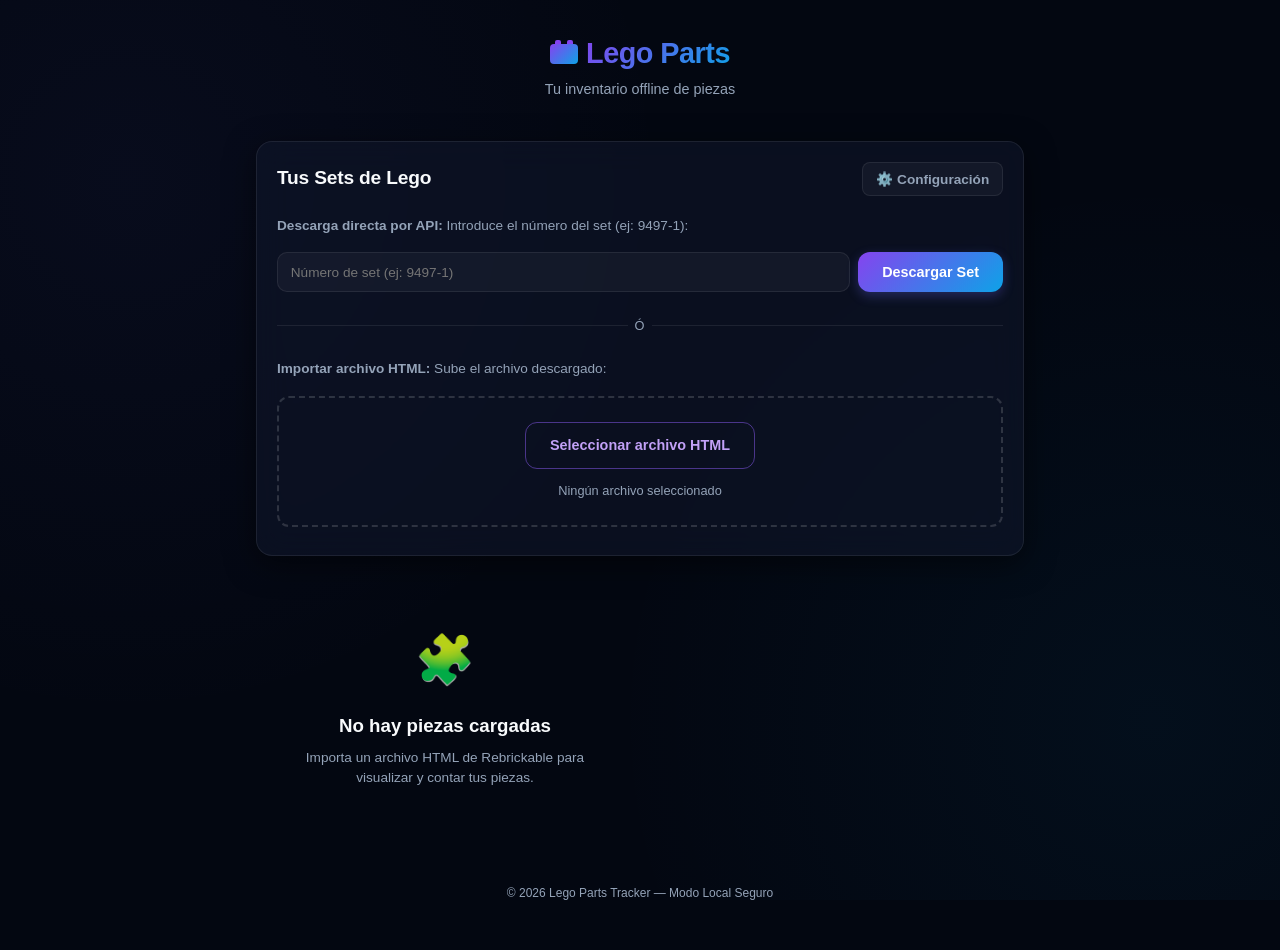
<file: index.html>
<!DOCTYPE html>
<html lang="es">
<head>
  <meta charset="UTF-8">
  <meta name="viewport" content="width=device-width, initial-scale=1.0, maximum-scale=1.0, user-scalable=no">
  <title>Lego Parts Tracker</title>
  
  <!-- Content Security Policy Estricta -->
  <meta http-equiv="Content-Security-Policy" content="default-src 'self'; img-src 'self' data: https://cdn.rebrickable.com https://rebrickable.com; style-src 'self' 'unsafe-inline'; script-src 'self'; connect-src 'self' https://cdn.rebrickable.com https://rebrickable.com https://api.allorigins.win;">
  
  <!-- Manifest para PWA -->
  <link rel="manifest" href="./manifest.json">
  <meta name="theme-color" content="#0f172a">
  <meta name="apple-mobile-web-app-capable" content="yes">
  <meta name="apple-mobile-web-app-status-bar-style" content="black-translucent">
  
  <link rel="stylesheet" href="./css/styles.css">
</head>
<body>
  <div class="app-container">
    <header class="app-header">
      <div class="header-logo">
        <span class="logo-brick"></span>
        <h1>Lego Parts</h1>
      </div>
      <p class="header-subtitle">Tu inventario offline de piezas</p>
    </header>

    <main class="app-main">
      <!-- Sección de Importación / Selección -->
      <section id="import-section" class="card">
        <div class="import-header">
          <h2>Tus Sets de Lego</h2>
          <button id="btn-toggle-config" class="btn btn-icon" title="Configurar API Key">⚙️ Configuración</button>
        </div>

        <!-- Panel de Configuración de API Key (Oculto por defecto) -->
        <div id="config-panel" class="config-panel" style="display: none;">
          <h3>Clave de API de Rebrickable</h3>
          <p class="info-text-sm">Introduce tu API Key personal (consíguela gratis en tu perfil de Rebrickable).</p>
          <div class="input-group">
            <input type="password" id="api-key-input" placeholder="Tu API Key..." class="search-input">
            <button id="btn-save-key" class="btn btn-success">Guardar</button>
          </div>
          <hr class="panel-hr">
        </div>

        <!-- Selector de Sets Guardados (Visible si hay sets) -->
        <div id="saved-sets-wrapper" class="saved-sets-wrapper" style="display: none;">
          <p class="info-text"><strong>Cargar set guardado:</strong> Selecciona una lista para empezar a contar:</p>
          <div class="set-selector-container">
            <select id="set-selector" class="set-selector">
              <!-- Se rellenará dinámicamente -->
            </select>
          </div>
          <div class="divider"><span>ó cargar nuevo set</span></div>
        </div>
        
        <!-- Importación por API de Rebrickable (Recomendado) -->
        <div class="api-import-wrapper">
          <p class="info-text"><strong>Descarga directa por API:</strong> Introduce el número del set (ej: 9497-1):</p>
          <div class="input-group">
            <input type="text" id="set-number-input" placeholder="Número de set (ej: 9497-1)" class="search-input">
            <button id="btn-import-api" class="btn btn-primary">Descargar Set</button>
          </div>
        </div>

        <!-- Divisor y Sección de URL ocultos visualmente pero presentes en el DOM -->
        <div class="divider" style="display: none;"><span>ó</span></div>
        
        <div class="url-import-wrapper" style="display: none;">
          <p class="info-text"><strong>Importar desde enlace:</strong> Pega la URL de la tabla de piezas:</p>
          <div class="input-group">
            <input type="url" id="rebrickable-url-input" placeholder="https://rebrickable.com/inventory/..." class="search-input">
            <button id="btn-import-url" class="btn btn-primary-outline">Importar Enlace</button>
          </div>
        </div>

        <div class="divider"><span>ó</span></div>

        <!-- Importación por Archivo Local -->
        <div class="file-import-wrapper">
          <p class="info-text"><strong>Importar archivo HTML:</strong> Sube el archivo descargado:</p>
          <div class="file-upload-wrapper">
            <label for="html-file-input" class="btn btn-primary-outline btn-upload">
              <span class="icon-upload"></span> Seleccionar archivo HTML
            </label>
            <input type="file" id="html-file-input" accept=".html" style="display: none;">
            <span id="file-name-display" class="file-name-text">Ningún archivo seleccionado</span>
          </div>
        </div>
      </section>

      <!-- Panel de Estadísticas y Control (Oculto inicialmente) -->
      <section id="stats-section" class="card stats-card" style="display: none;">
        <div class="stats-header">
          <h2 id="set-title">Nombre del Set</h2>
          <div class="stats-actions">
            <button id="btn-reset-set" class="btn btn-warning-outline btn-sm">Reiniciar</button>
            <button id="btn-delete-set" class="btn btn-danger btn-sm">Eliminar Set</button>
          </div>
        </div>

        <div class="stats-grid">
          <div class="stat-box">
            <span class="stat-value" id="stat-total-parts">0</span>
            <span class="stat-label">Total Piezas</span>
          </div>
          <div class="stat-box accent-green">
            <span class="stat-value" id="stat-owned-parts">0</span>
            <span class="stat-label">Tengo</span>
          </div>
          <div class="stat-box accent-blue">
            <span class="stat-value" id="stat-missing-parts">0</span>
            <span class="stat-label">Faltan</span>
          </div>
          <div class="stat-box accent-purple">
            <span class="stat-value" id="stat-progress-percent">0%</span>
            <span class="stat-label">Progreso</span>
          </div>
        </div>
        
        <div class="progress-bar-container">
          <div id="progress-bar-fill" class="progress-bar-fill" style="width: 0%;"></div>
        </div>

        <div class="filter-controls">
          <input type="text" id="search-input" placeholder="Buscar por descripción o número..." class="search-input">
          <select id="filter-select" class="filter-select">
            <option value="all">Todas las piezas</option>
            <option value="missing">Faltantes</option>
            <option value="completed">Completadas</option>
          </select>
        </div>
      </section>

      <!-- Listado de Piezas -->
      <section id="parts-list-section" class="parts-list-container">
        <!-- Las piezas se inyectarán dinámicamente aquí -->
        <div id="empty-state" class="empty-state">
          <div class="empty-state-icon">🧩</div>
          <h3>No hay piezas cargadas</h3>
          <p>Importa un archivo HTML de Rebrickable para visualizar y contar tus piezas.</p>
        </div>
      </section>
    </main>

    <footer class="app-footer">
      <p>&copy; 2026 Lego Parts Tracker — Modo Local Seguro</p>
    </footer>
  </div>

  <script src="./js/app.js"></script>
</body>
</html>
</file>
<file: css/styles.css>
/* Lego Parts Tracker - Estilos Premium (Vanilla CSS) */

/* 1. Reset & Variables de Sistema */
:root {
  --bg-main: hsl(224, 71%, 4%);
  --bg-card: rgba(15, 23, 42, 0.6);
  --border-color: rgba(255, 255, 255, 0.08);
  
  /* Paleta de colores */
  --text-primary: hsl(210, 40%, 98%);
  --text-secondary: hsl(215, 20%, 65%);
  --accent-purple: hsl(263, 84%, 60%);
  --accent-blue: hsl(199, 89%, 48%);
  --accent-green: hsl(142, 72%, 40%);
  --accent-red: hsl(0, 72%, 50%);
  
  /* Gradientes */
  --grad-accent: linear-gradient(135deg, var(--accent-purple) 0%, var(--accent-blue) 100%);
  --grad-card-border: linear-gradient(135deg, rgba(255, 255, 255, 0.1) 0%, rgba(255, 255, 255, 0.02) 100%);
  
  /* Sombras y desenfoque */
  --shadow-sm: 0 2px 8px rgba(0, 0, 0, 0.4);
  --shadow-md: 0 8px 30px rgba(0, 0, 0, 0.5);
  --glass-blur: blur(16px);
}

* {
  box-sizing: border-box;
  margin: 0;
  padding: 0;
  -webkit-tap-highlight-color: transparent; /* Evita destello al pulsar en móvil */
}

body {
  font-family: -apple-system, BlinkMacSystemFont, "Segoe UI", Roboto, Helvetica, Arial, sans-serif;
  background-color: var(--bg-main);
  color: var(--text-primary);
  line-height: 1.5;
  min-height: 100vh;
  padding-bottom: 2rem;
  background-image: 
    radial-gradient(circle at 10% 20%, rgba(99, 102, 241, 0.05) 0%, transparent 40%),
    radial-gradient(circle at 90% 80%, rgba(14, 165, 233, 0.05) 0%, transparent 40%);
  background-attachment: fixed;
}

/* 2. Layout & Estructura */
.app-container {
  max-width: 800px;
  margin: 0 auto;
  padding: 1rem;
}

.app-header {
  text-align: center;
  margin-bottom: 1.5rem;
  padding: 1rem 0;
}

.header-logo {
  display: flex;
  align-items: center;
  justify-content: center;
  gap: 0.5rem;
  margin-bottom: 0.25rem;
}

.logo-brick {
  width: 28px;
  height: 20px;
  background: var(--grad-accent);
  border-radius: 4px;
  position: relative;
}

.logo-brick::before, .logo-brick::after {
  content: '';
  position: absolute;
  top: -4px;
  width: 6px;
  height: 4px;
  background: var(--accent-purple);
  border-radius: 2px 2px 0 0;
}
.logo-brick::before { left: 5px; }
.logo-brick::after { right: 5px; }

.app-header h1 {
  font-size: 1.8rem;
  font-weight: 800;
  background: var(--grad-accent);
  -webkit-background-clip: text;
  -webkit-text-fill-color: transparent;
  letter-spacing: -0.5px;
}

.header-subtitle {
  color: var(--text-secondary);
  font-size: 0.9rem;
}

/* 3. Componente Tarjeta (Glassmorphism) */
.card {
  background: var(--bg-card);
  backdrop-filter: var(--glass-blur);
  -webkit-backdrop-filter: var(--glass-blur);
  border: 1px solid var(--border-color);
  border-radius: 16px;
  padding: 1.25rem;
  margin-bottom: 1.25rem;
  box-shadow: var(--shadow-md);
}

.card h2 {
  font-size: 1.2rem;
  font-weight: 700;
  margin-bottom: 0.5rem;
  letter-spacing: -0.2px;
}

.info-text {
  color: var(--text-secondary);
  font-size: 0.85rem;
  margin-bottom: 1rem;
}

/* 4. Botones & Controles */
.btn {
  display: inline-flex;
  align-items: center;
  justify-content: center;
  padding: 0.75rem 1.5rem;
  border-radius: 12px;
  font-size: 0.9rem;
  font-weight: 600;
  cursor: pointer;
  transition: all 0.2s ease;
  border: none;
  text-decoration: none;
}

.btn-primary {
  background: var(--grad-accent);
  color: white;
  box-shadow: 0 4px 12px rgba(99, 102, 241, 0.3);
}

.btn-primary:active {
  transform: scale(0.97);
  box-shadow: 0 2px 6px rgba(99, 102, 241, 0.2);
}

.btn-danger-outline {
  background: transparent;
  border: 1px solid rgba(239, 68, 68, 0.4);
  color: hsl(0, 84%, 70%);
}

.btn-danger-outline:active {
  background: rgba(239, 68, 68, 0.1);
}

.btn-sm {
  padding: 0.4rem 0.8rem;
  font-size: 0.8rem;
  border-radius: 8px;
}

.file-upload-wrapper {
  display: flex;
  flex-direction: column;
  align-items: center;
  gap: 0.75rem;
  border: 2px dashed rgba(255, 255, 255, 0.15);
  border-radius: 12px;
  padding: 1.5rem;
  transition: border-color 0.2s ease;
}

.file-upload-wrapper:hover, .file-upload-wrapper:focus-within {
  border-color: var(--accent-blue);
}

.file-name-text {
  font-size: 0.8rem;
  color: var(--text-secondary);
  word-break: break-all;
  text-align: center;
}

/* 5. Sección de Estadísticas */
.stats-card {
  border-left: 4px solid var(--accent-purple);
}

.stats-header {
  display: flex;
  justify-content: space-between;
  align-items: flex-start;
  gap: 1rem;
  margin-bottom: 1rem;
}

.stats-header h2 {
  font-size: 1.2rem;
  color: var(--text-primary);
  line-height: 1.3;
}

.stats-grid {
  display: grid;
  grid-template-columns: repeat(4, 1fr);
  gap: 0.5rem;
  margin-bottom: 1rem;
}

.stat-box {
  background: rgba(255, 255, 255, 0.03);
  border: 1px solid var(--border-color);
  border-radius: 10px;
  padding: 0.6rem;
  display: flex;
  flex-direction: column;
  align-items: center;
  justify-content: center;
}

.stat-value {
  font-size: 1.2rem;
  font-weight: 800;
}

.stat-label {
  font-size: 0.65rem;
  color: var(--text-secondary);
  text-transform: uppercase;
  letter-spacing: 0.5px;
  margin-top: 0.15rem;
}

.accent-green .stat-value { color: var(--accent-green); }
.accent-blue .stat-value { color: var(--accent-blue); }
.accent-purple .stat-value { color: var(--accent-purple); }

.progress-bar-container {
  width: 100%;
  height: 6px;
  background: rgba(255, 255, 255, 0.05);
  border-radius: 3px;
  overflow: hidden;
  margin-bottom: 1.25rem;
}

.progress-bar-fill {
  height: 100%;
  background: var(--grad-accent);
  border-radius: 3px;
  transition: width 0.3s cubic-bezier(0.4, 0, 0.2, 1);
}

/* Filtros y Buscador */
.filter-controls {
  display: flex;
  gap: 0.5rem;
}

.search-input {
  flex: 1;
  background: rgba(255, 255, 255, 0.04);
  border: 1px solid var(--border-color);
  border-radius: 10px;
  padding: 0.6rem 0.8rem;
  color: white;
  font-size: 0.85rem;
  outline: none;
  transition: border-color 0.2s ease;
}

.search-input:focus {
  border-color: var(--accent-purple);
}

.filter-select {
  background: rgba(15, 23, 42, 0.8);
  border: 1px solid var(--border-color);
  border-radius: 10px;
  padding: 0.6rem;
  color: white;
  font-size: 0.85rem;
  outline: none;
}

/* 6. Listado de Piezas & Tarjetas de Piezas */
.parts-list-container {
  display: grid;
  grid-template-columns: 1fr;
  gap: 0.75rem;
}

@media (min-width: 480px) {
  .parts-list-container {
    grid-template-columns: repeat(2, 1fr);
  }
}

.part-item-card {
  background: var(--bg-card);
  border: 1px solid var(--border-color);
  border-radius: 14px;
  padding: 0.75rem;
  display: flex;
  gap: 0.75rem;
  position: relative;
  overflow: hidden;
  transition: all 0.2s ease;
}

.part-item-card.completed {
  border-color: rgba(34, 197, 94, 0.3);
  background: rgba(20, 83, 45, 0.15);
}

.part-item-card.completed::after {
  content: '✓';
  position: absolute;
  top: 6px;
  right: 10px;
  color: var(--accent-green);
  font-weight: 800;
  font-size: 0.9rem;
}

/* Imagen de la pieza */
.part-img-wrapper {
  width: 70px;
  height: 70px;
  background: rgba(255, 255, 255, 0.03);
  border-radius: 10px;
  display: flex;
  align-items: center;
  justify-content: center;
  overflow: hidden;
  flex-shrink: 0;
  border: 1px solid rgba(255, 255, 255, 0.04);
}

.part-img {
  max-width: 100%;
  max-height: 100%;
  object-fit: contain;
}

.part-img-fallback {
  font-size: 1.5rem;
  color: var(--text-secondary);
}

/* Detalles de la pieza */
.part-details {
  display: flex;
  flex-direction: column;
  flex: 1;
  min-width: 0; /* Permite truncado de texto */
  justify-content: space-between;
}

.part-desc {
  font-size: 0.85rem;
  font-weight: 600;
  line-height: 1.2;
  margin-bottom: 0.2rem;
  white-space: nowrap;
  overflow: hidden;
  text-overflow: ellipsis;
}

.part-meta {
  font-size: 0.75rem;
  color: var(--text-secondary);
  display: flex;
  flex-wrap: wrap;
  gap: 0.4rem;
  align-items: center;
  margin-bottom: 0.4rem;
}

.meta-num {
  font-family: monospace;
  background: rgba(255, 255, 255, 0.05);
  padding: 0.1rem 0.3rem;
  border-radius: 4px;
}

.meta-color {
  display: flex;
  align-items: center;
  gap: 0.25rem;
}

/* Indicador visual de color */
.color-dot {
  width: 10px;
  height: 10px;
  border-radius: 50%;
  border: 1px solid rgba(255, 255, 255, 0.2);
  display: inline-block;
}

/* Controles del Contador */
.part-counter-section {
  display: flex;
  align-items: center;
  justify-content: space-between;
  margin-top: auto;
  gap: 0.5rem;
}

.counter-stats {
  font-size: 0.75rem;
  color: var(--text-secondary);
}

.counter-stats strong {
  color: var(--text-primary);
}

.counter-controls {
  display: flex;
  align-items: center;
  gap: 0.4rem;
}

.btn-counter {
  width: 32px;
  height: 32px;
  border-radius: 8px;
  background: rgba(255, 255, 255, 0.06);
  border: 1px solid var(--border-color);
  color: white;
  font-size: 1.1rem;
  font-weight: 700;
  display: flex;
  align-items: center;
  justify-content: center;
  cursor: pointer;
  transition: all 0.15s ease;
}

/* Aumentamos el área de pulsación táctil (touch target) */
@media (max-width: 600px) {
  .btn-counter {
    width: 38px;
    height: 38px;
    font-size: 1.2rem;
  }
}

.btn-counter:active {
  transform: scale(0.9);
  background: rgba(255, 255, 255, 0.12);
}

.counter-value {
  font-size: 0.9rem;
  font-weight: 700;
  min-width: 20px;
  text-align: center;
}

/* 7. Estados Vacíos y de Carga */
.empty-state {
  text-align: center;
  padding: 3rem 1rem;
  color: var(--text-secondary);
}

.empty-state-icon {
  font-size: 3rem;
  margin-bottom: 1rem;
}

.empty-state h3 {
  color: var(--text-primary);
  margin-bottom: 0.5rem;
}

.empty-state p {
  font-size: 0.85rem;
  max-width: 300px;
  margin: 0 auto;
}

.app-footer {
  text-align: center;
  margin-top: 3rem;
  font-size: 0.75rem;
  color: var(--text-secondary);
}

/* Estilos de Importación Nuevos */
.url-import-wrapper, .file-import-wrapper {
  width: 100%;
  margin-bottom: 0.5rem;
}

.input-group {
  display: flex;
  gap: 0.5rem;
  margin-bottom: 0.5rem;
}

@media (max-width: 480px) {
  .input-group {
    flex-direction: column;
  }
  .input-group .btn {
    width: 100%;
  }
}

.info-text-sm {
  font-size: 0.75rem;
  color: var(--text-secondary);
  opacity: 0.7;
  margin-top: 0.25rem;
}

.divider {
  display: flex;
  align-items: center;
  text-align: center;
  margin: 1.5rem 0;
  color: var(--text-secondary);
  font-size: 0.8rem;
  text-transform: uppercase;
  letter-spacing: 1px;
}

.divider::before, .divider::after {
  content: '';
  flex: 1;
  border-bottom: 1px solid rgba(255, 255, 255, 0.08);
}

.divider:not(:empty)::before {
  margin-right: .5em;
}

.divider:not(:empty)::after {
  margin-left: .5em;
}

.btn-primary-outline {
  background: transparent;
  border: 1px solid rgba(139, 92, 246, 0.5);
  color: hsl(263, 84%, 80%);
}

.btn-primary-outline:active {
  background: rgba(139, 92, 246, 0.1);
}

/* Estilos de Configuración e Importación API */
.import-header {
  display: flex;
  justify-content: space-between;
  align-items: center;
  margin-bottom: 1.25rem;
}

.import-header h2 {
  margin-bottom: 0 !important;
}

.btn-icon {
  background: rgba(255, 255, 255, 0.04);
  border: 1px solid var(--border-color);
  padding: 0.5rem 0.8rem;
  font-size: 0.85rem;
  border-radius: 8px;
  color: var(--text-secondary);
}

.btn-icon:active {
  background: rgba(255, 255, 255, 0.1);
  transform: scale(0.95);
}

.config-panel {
  background: rgba(255, 255, 255, 0.02);
  border: 1px solid rgba(255, 255, 255, 0.05);
  border-radius: 12px;
  padding: 1rem;
  margin-bottom: 1.5rem;
}

.config-panel h3 {
  font-size: 0.95rem;
  font-weight: 700;
  margin-bottom: 0.25rem;
}

.btn-success {
  background: var(--accent-green);
  color: white;
  box-shadow: 0 4px 12px rgba(34, 197, 94, 0.2);
}

.btn-success:active {
  transform: scale(0.97);
}

.panel-hr {
  border: 0;
  height: 1px;
  background: rgba(255, 255, 255, 0.08);
  margin-top: 1rem;
}

.api-import-wrapper {
  width: 100%;
}

/* Estilos de Gestión Multi-Set */
.stats-actions {
  display: flex;
  gap: 0.4rem;
  align-items: center;
}

.set-selector-wrapper {
  margin-bottom: 1.25rem;
  width: 100%;
}

.set-selector {
  width: 100%;
  background: rgba(15, 23, 42, 0.8);
  border: 1px solid var(--border-color);
  border-radius: 12px;
  padding: 0.75rem 1rem;
  color: white;
  font-size: 0.9rem;
  font-weight: 600;
  outline: none;
  cursor: pointer;
  box-shadow: var(--shadow-sm);
  transition: border-color 0.2s ease;
}

.set-selector:focus {
  border-color: var(--accent-purple);
}

.btn-danger {
  background: var(--accent-red);
  color: white;
  box-shadow: 0 4px 12px rgba(239, 68, 68, 0.2);
}

.btn-danger:active {
  transform: scale(0.97);
  box-shadow: 0 2px 6px rgba(239, 68, 68, 0.1);
}

.btn-warning-outline {
  background: transparent;
  border: 1px solid rgba(245, 158, 11, 0.4);
  color: hsl(38, 92%, 70%);
}

.btn-warning-outline:active {
  background: rgba(245, 158, 11, 0.1);
  transform: scale(0.97);
}
</file>
